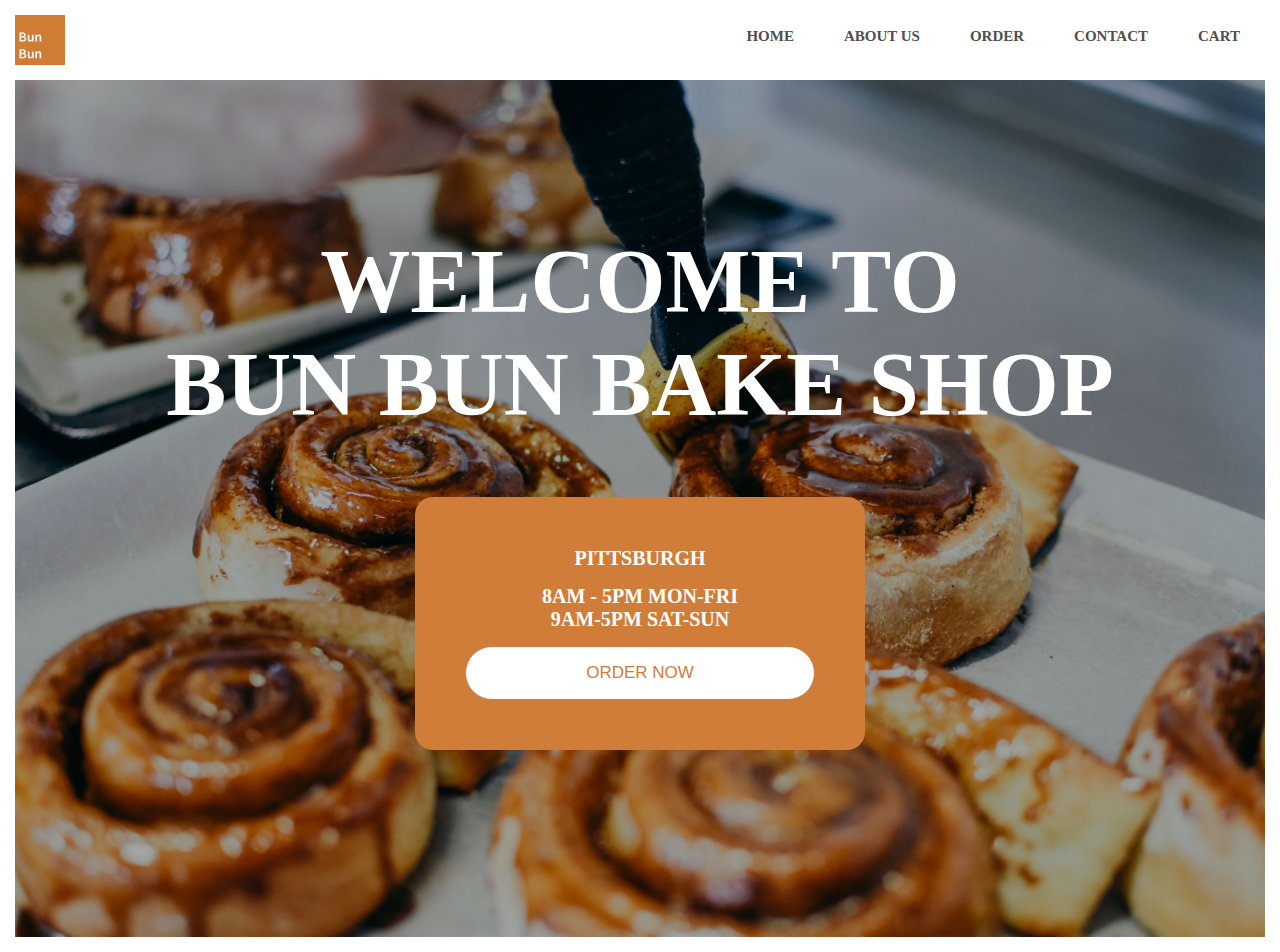
<file: index.html>
<!DOCTYPE html>
<html lang="en">

<head>
    <meta charset="UTF-8">
    <title>Bun Bun Bake Shop</title>
    <link rel="stylesheet" type="text/css" href="./styles.css">
</head>
    
<body>
    
    <nav class="navbar">
    <div class="logo">
        <img src="bunbunlogo.svg" alt="bun bun logo">
    </div>
    <ul>
        <li><a href="./index.html" class="navlink">HOME</a></li>
        <li><a href="./about.html" class=navlink>ABOUT US</a></li>
        <li><a href="./browse.html" class="navlink">ORDER</a></li>
        <li><a href="#contact">CONTACT</a></li>
        <li><a href="#cart" class="navlink">CART</a></li>
    </ul>
    </nav>
  

    <div class="mainhome">
        <h1> WELCOME TO <br> BUN BUN BAKE SHOP </h1>
        <div class="boxinfo">
            <h2> PITTSBURGH </h2>
            <h2>8AM - 5PM MON-FRI <br>9AM-5PM SAT-SUN</h2>
        
        <button type="button" class="button3"  onclick='location.href="./browse.html"'>ORDER NOW</button>
        </div>
    </div>


</body>

</html>
</file>
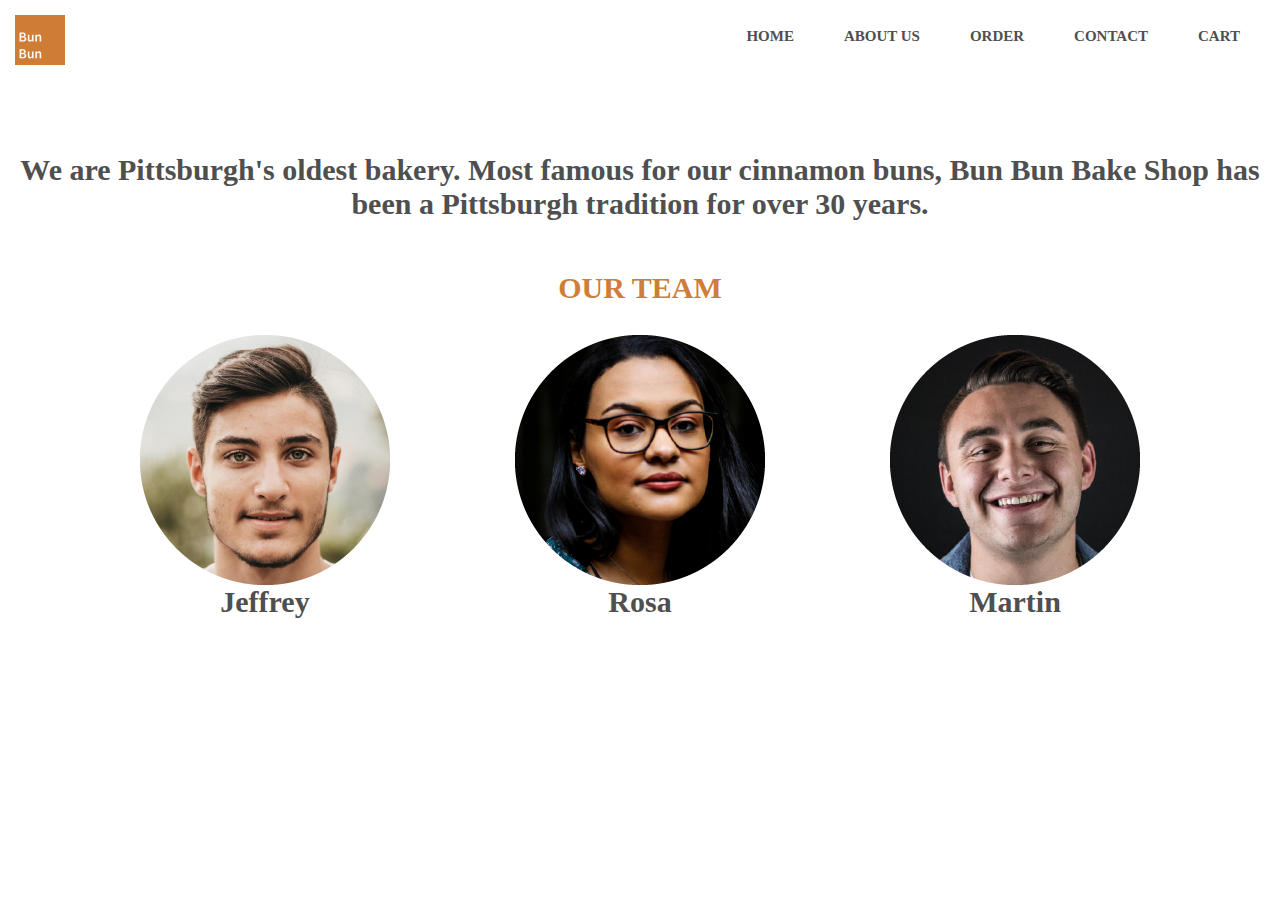
<file: about.html>
<!DOCTYPE html>
<html lang="en">

<head>
    <meta charset="UTF-8">
    <title>Bun Bun Bake Shop</title>
    <link rel="stylesheet" type="text/css" href="./styles.css">
</head>
    
<body>
    
    <nav class="navbar">
    <div class="logo">
        <img src="bunbunlogo.svg" alt="bun bun logo">
    </div>
    <ul>
        <li><a href="./index.html" class="navlink">HOME</a></li>
        <li><a href="./about.html" class=navlink>ABOUT US</a></li>
        <li><a href="./browse.html" class="navlink">ORDER</a></li>
        <li><a href="#contact" class=navlink>CONTACT</a></li>
        <li><a href="#cart" class="navlink">CART</a></li>
    </ul>
    </nav>
   
<div class="ourteam">
    <h6>We are Pittsburgh's oldest bakery. Most famous for our cinnamon buns, Bun Bun Bake Shop has been a Pittsburgh tradition for over 30 years.</h6>
    <h3>OUR TEAM</h3>
    <div class="headshots">
        <div class="teammate">
            <img src="jeffrey-01.png" alt="jeffrey's headshot">
            <h6>Jeffrey</h6>
        </div>
        
        <div class="teammate">
            <img src="rosa-01.png" alt="rosa's headshot">
            <h6>Rosa</h6>
        </div>
        
        <div class="teammate">
            <img src="martin-01.png" alt="martin's headshot">
            <h6>Martin</h6>
        </div>
        
    </div>
</div>
</body>
</file>
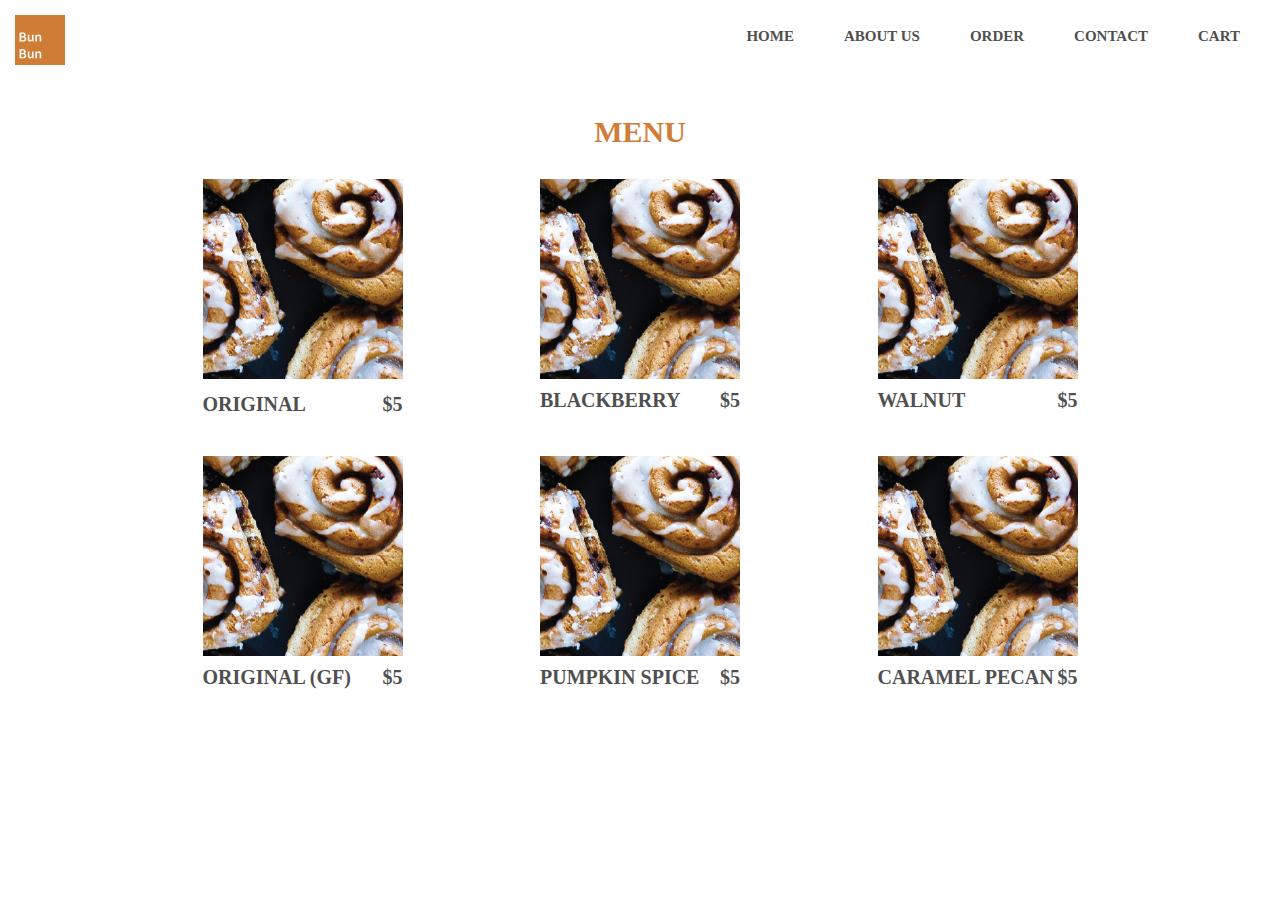
<file: browse.html>
<!DOCTYPE html>
<html lang="en">

<head>
    <meta charset="UTF-8">
    <title>Bun Bun Bake Shop</title>
    <link rel="stylesheet" type="text/css" href="./styles.css">
</head>
    
<body>
    
    <nav class="navbar">
    <div class="logo">
        <img src="bunbunlogo.svg" alt="bun bun logo">
    </div>
    <ul>
        <li><a href="./index.html" class="navlink">HOME</a></li>
        <li><a href="./about.html" class=navlink>ABOUT US</a></li>
        <li><a href="./browse.html" class="navlink">ORDER</a></li>
        <li><a href="#contact">CONTACT</a></li>
        <li><a href="#cart" class="navlink">CART</a></li>
    </ul>
    </nav>
  

    
    <h3>MENU</h3>
   
    <div class="tablegrid">
    
        <div class="listing">
           <a href="./originaldetails.html"> 
               <img src="bun2-01.png" alt="original cinnamon bun">
                <div class="caption">
                    <h4>ORIGINAL</h4>
                    <h4>$5</h4>
                </div>
            </a>
        </div> 
        
        <div class="listing">
            <img src="bun2-01.png" alt="blackberry cinnamon bun">
            
            <div class="caption">
                <h4>BLACKBERRY</h4>
                <h4>$5</h4>
            </div>
        
        </div> 
    
        <div class="listing">
            <img src="bun2-01.png" alt="walnut cinnamon bun">
            <div class="caption">
                <h4>WALNUT</h4>
                <h4>$5</h4>
            </div>
        </div> 
    </div>
    
    <div class="tablegrid">
        <div class="listing">
            <img src="bun2-01.png" alt="original gluten free cinnamon bun">
            <div class="caption">
                <h4>ORIGINAL (GF)</h4>
                <h4>$5</h4>
            </div>
        </div> 
    
        <div class="listing">
            <img src="bun2-01.png" alt="pumpkin spice cinnamon bun">
            <div class="caption">
                <h4>PUMPKIN SPICE</h4>
                <h4>$5</h4>
            </div>
        </div> 
    
        <div class="listing">
            <img src="bun2-01.png" alt="caramel pecan cinnamon bun">
            <div class="caption">
                <h4>CARAMEL PECAN</h4>
                <h4>$5</h4>
            </div>
        </div>
        
    </div>

</body>

</html>
</file>
<file: styles.css>
@import url('https://fonts.google.com/specimen/Source+Sans+Pro');

body {
    font-family: "Source Sans Pro";
    font-size: 13px;
    margin: 15px;
}

nav.navbar {
    display: flex;
    flex-direction: row;
    justify-content: space-between;
    margin-bottom: 15px;
}

nav ul {
    display: flex;
    flex-direction: row;
    justify-content: space-between;
}
    
nav li{
    color: #4F4F4F;
    list-style-type: none;
    font-size: 15px;
    font-weight: 700;
    padding: 0px 25px;
    }

.logo{
    width: 50px;
    height: 50px;
}

.menu{   
    border-style: solid;
    border-color: #4f4f4f;
    border-width: thin;
    border-bottom-color: white;
}

.fullbun{
    object-position: top;
    width: 468px;
    height: 585px;
}
h3{
    color: #cf7d38;
    text-align: center;
    padding-top: 20px;
    font-size: 30px;
}

h4{
    color: #4f4f4f;
    margin-top: 10px;
    margin-bottom: 40px;
}
.caption{
    display: flex;
    flex-direction: row;
    justify-content: space-between;
    
    color: #4f4f4f;
    font-size: 20px;
}

p{
    font-weight: 500;
    color: #4f4f4f;
    font-weight: 700;
}


h5{
    color: #cf7d38;
    font-size: 30px;
    margin: 10px 0px 0px 0px;
}

.mainhome{
    background-image: url(bun3.jpg);
    display: flex;
    flex-direction: column; 
    justify-content: space-between;
    text-align: center;
    background-size: cover;
    padding-bottom: 15%;
    font-kerning: normal;

}

.mainhome h1{
    padding-top: 90px;
    color: white;
    font-size: 90px;  
}

.boxinfo{
    display: flex;
    flex-direction: column;
    justify-content: space-between;
    border-radius: 18px;
    padding: 50px;
    font-size: 20px;
    background-color: #cf7d38;
    margin-left: 32%;
    margin-right: 32%; 

}

.boxinfo h2{
    color: white;
    font-size: 20px;
    margin: 0;  
    padding-bottom: 15px;
}

.button1{
    background-color: white;
    color: #cf7d38;
    font-size: 20px;
    margin: 5px auto;
    font-weight: 600;
    padding: 10px;
}

.button1:active {
	position:relative;
	top:1px;
}

a:link{
    color: #4F4F4F;
    text-decoration: none;
    }

a:visited{
    color: #4F4F4F;
    text-decoration: none;   
    }

a.navlink:active{
    border-bottom-color: #cf7d38;
    border-bottom-width: thick;
    border-bottom-style: solid;
    color: #cf7d38;
        }

a.navlink:hover{
    border-bottom-color: #cf7d38;
    border-bottom-width: thick;
    border-bottom-style: solid;
}

.listing{
    display: flex;
    flex-direction: column;
}

.tablegrid{
    display: flex;
    flex-direction: row;
    justify-content: space-between;
    margin-left: 15%;
    margin-right: 15%;
}

.caption{
    display: flex;
    flex-direction: row;
    justify-content: space-between;
}

.details{
    border-color: #4f4f4f;
    border-width: thin;
    border-style: solid;
    border-bottom-color: white;
    
    display: flex;
    flex-direction: row;
    justify-content: space-between;
    padding-top: 4%;
    padding-left: 12%;
    padding-right: 12%;
    padding-bottom: 6%;
}

.description{
    display: flex;
    flex-direction: column;
    justify-content: space-between;
    margin-bottom: 3%;
}

input{
    color: #4f4f4f;
    background-color: #cf7d38;
}


.button2{
    background-color:#cf7d38;
	border-radius:28px;
	border:1px solid;
	color: white;
	font-family:Arial;
	font-size:17px;
	padding:16px 31px;
	text-decoration:none;
}

.button2:hover {
	background-color:#E59B5C;
}
.button2:active {
	position:relative;
	top:1px;
}

.button3{
    background-color: white;
	border-radius:28px;
	border:1px solid;
	color: #cf7d38;
	font-family:Arial;
	font-size:17px;
	padding:16px 31px;
	text-decoration:none;
}

.button3:hover {
	background-color:#E59B5C;
    color: white;
}

.ourteam{
    margin-top: 7%;
    display: flex;
    flex-direction: column;
    justify-content: space-between;
    text-align: center;
}

.headshots{
    display: flex;
    flex-direction: row;
    justify-content: space-evenly;

}

.teammate{
    display: flex;
    flex-direction: column;
    justify-content: space-between;  
    text-align: center;
}



h6{
    color: #4f4f4f;
    font-size: 30px;
    margin: 0;
}
</file>
